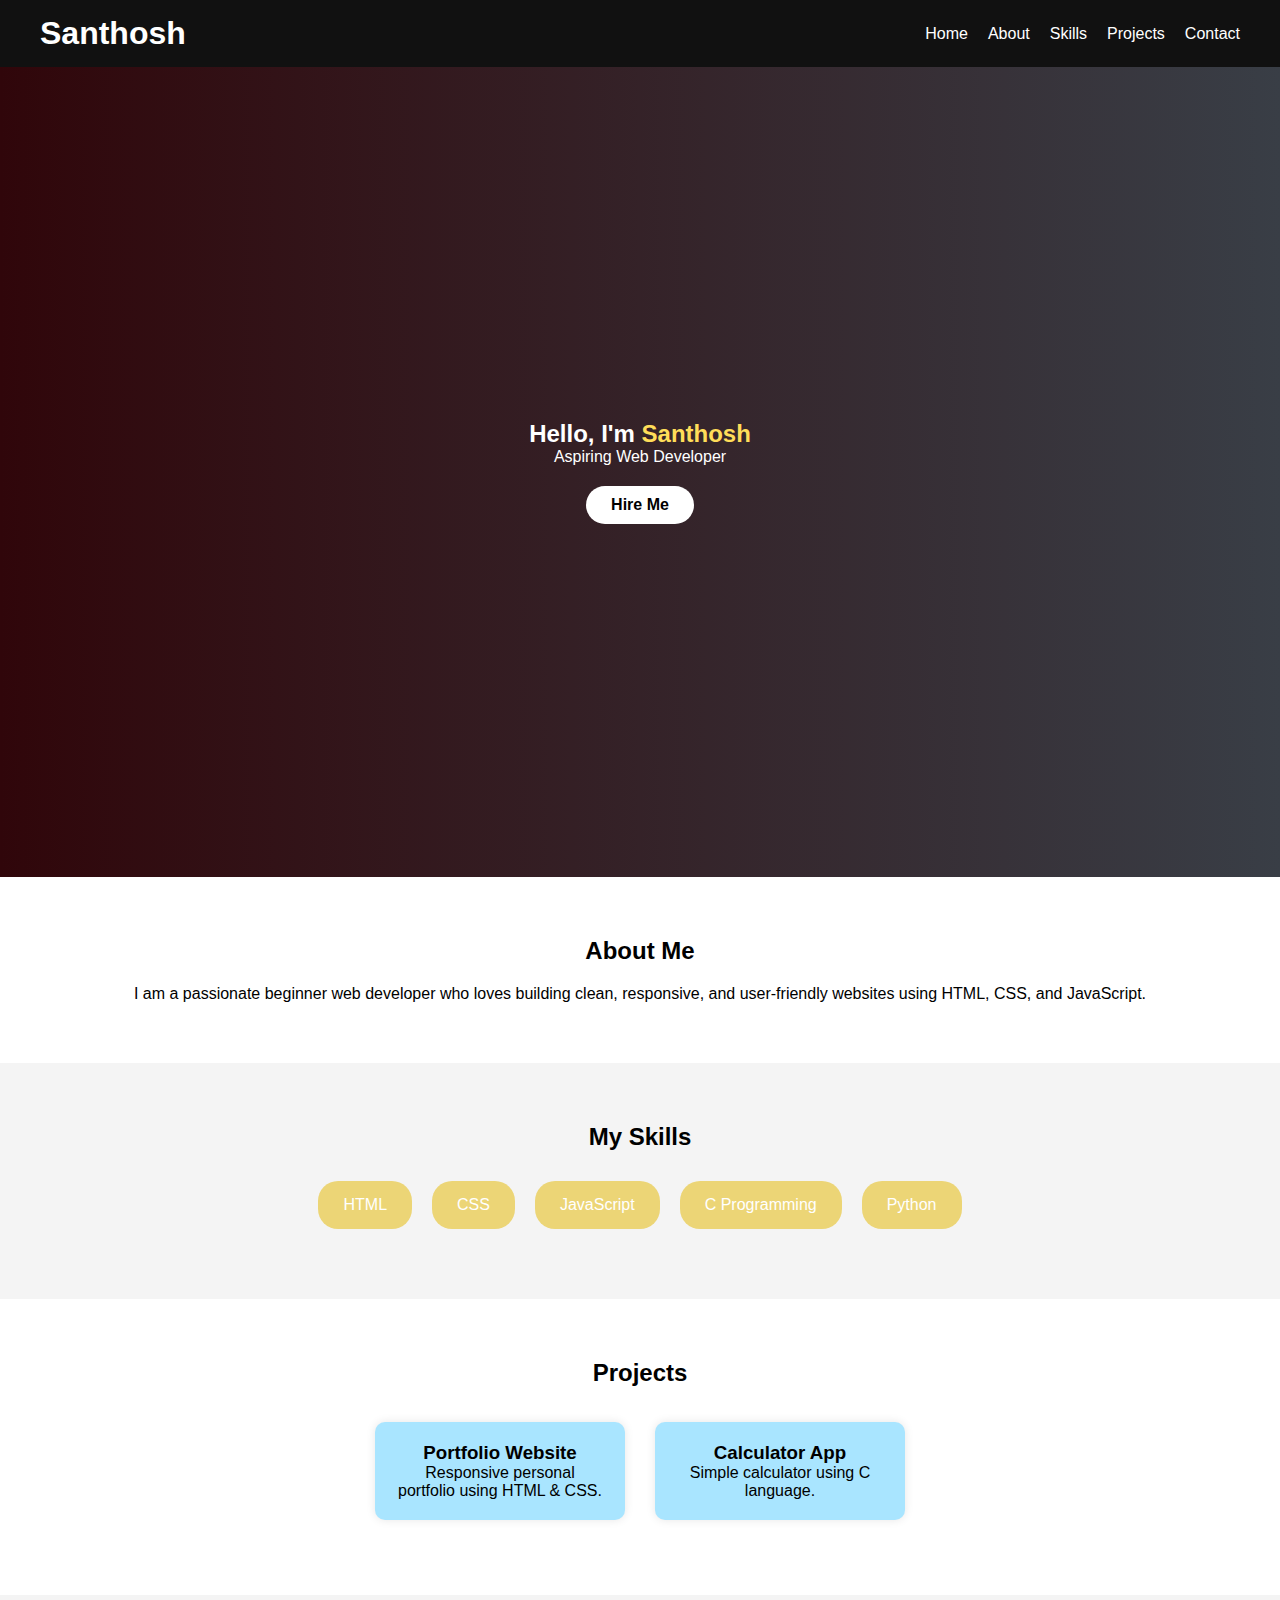
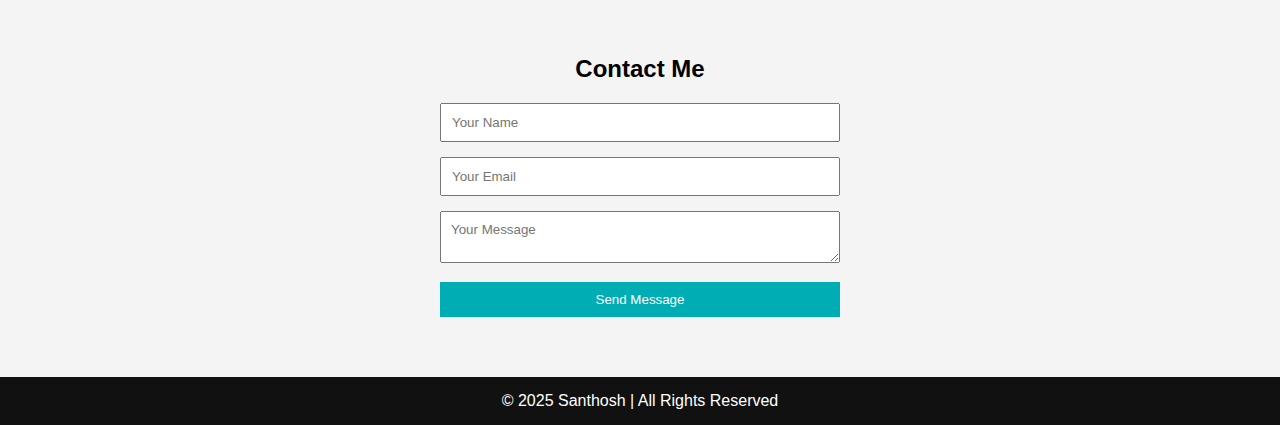
<file: index.html>
<!DOCTYPE html>
<html lang="en">
<head>
    <meta charset="UTF-8">
    <meta name="viewport" content="width=device-width, initial-scale=1.0">
    <title>My Portfolio</title>
    <link rel="stylesheet" href="style.css">
</head>
<body>

    <!-- Navbar -->
    <header>
        <nav class="navbar">
            <h1 class="logo">Santhosh</h1>
            <ul class="nav-links">
                <li><a href="#home">Home</a></li>
                <li><a href="#about">About</a></li>
                <li><a href="#skills">Skills</a></li>
                <li><a href="#projects">Projects</a></li>
                <li><a href="#contact">Contact</a></li>
            </ul>
        </nav>
    </header>

    <!-- Hero Section -->
    <section id="home" class="hero">
        <h2>Hello, I'm <span>Santhosh</span></h2>
        <p>Aspiring Web Developer</p>
        <a href="#contact" class="btn">Hire Me</a>
    </section>

    <!-- About -->
    <section id="about" class="section">
        <h2>About Me</h2>
        <p>
            I am a passionate beginner web developer who loves building
            clean, responsive, and user-friendly websites using HTML, CSS, and JavaScript.
        </p>
    </section>

    <!-- Skills -->
    <section id="skills" class="section bg-light">
        <h2>My Skills</h2>
        <div class="skills-container">
            <div class="skill">HTML</div>
            <div class="skill">CSS</div>
            <div class="skill">JavaScript</div>
            <div class="skill">C Programming</div>
            <div class="skill">Python</div>
        </div>
    </section>

    <!-- Projects -->
    <section id="projects" class="section">
        <h2>Projects</h2>
        <div class="projects-container">
            <div class="project-card">
                <h3>Portfolio Website</h3>
                <p>Responsive personal portfolio using HTML & CSS.</p>
            </div>
            <div class="project-card">
                <h3>Calculator App</h3>
                <p>Simple calculator using C language.</p>
            </div>
        </div>
    </section>

    <!-- Contact -->
    <section id="contact" class="section bg-light">
        <h2>Contact Me</h2>
        <form class="contact-form">
            <input type="text" placeholder="Your Name" required>
            <input type="email" placeholder="Your Email" required>
            <textarea placeholder="Your Message" required></textarea>
            <button type="submit">Send Message</button>
        </form>
    </section>

    <!-- Footer -->
    <footer>
        <p>© 2025 Santhosh | All Rights Reserved</p>
    </footer>

</body>
</html>
</file>
<file: style.css>
* {
    margin: 0;
    padding: 0;
    box-sizing: border-box;
    font-family: Arial, Helvetica, sans-serif;
}

/* Navbar */
header {
    background: #111;
    padding: 15px 40px;
}

.navbar {
    display: flex;
    justify-content: space-between;
    align-items: center;
}

.logo {
    color: #fff;
}

.nav-links {
    list-style: none;
    display: flex;
}

.nav-links li {
    margin-left: 20px;
}

.nav-links a {
    color: #fff;
    text-decoration: none;
    transition: color 0.3s;
}

.nav-links a:hover {
    color: #00adb5;
}

/* Hero */
.hero {
    height: 90vh;
    background: linear-gradient(to right, #30060a, #393e46);
    color: #fff;
    display: flex;
    flex-direction: column;
    justify-content: center;
    align-items: center;
    text-align: center;
}

.hero h2 span {
    color: #ffdd59;
}

.btn {
    margin-top: 20px;
    padding: 10px 25px;
    background: #fff;
    color: #000;
    text-decoration: none;
    border-radius: 25px;
    font-weight: bold;
}

.btn:hover {
    background: #ffdd59;
}

/* Sections */
.section {
    padding: 60px 40px;
    text-align: center;
}

.section h2 {
    margin-bottom: 20px;
}

.bg-light {
    background: #f4f4f4;
}

/* Skills */
.skills-container {
    display: flex;
    flex-wrap: wrap;
    justify-content: center;
}

.skill {
    background: #ecd576;
    color: #fff;
    padding: 15px 25px;
    margin: 10px;
    border-radius: 20px;
}

/* Projects */
.projects-container {
    display: flex;
    justify-content: center;
    flex-wrap: wrap;
    background-color: rgb(255, 255, 255);
}

.project-card {
    background: #a9e5ff;
    width: 250px;
    margin: 15px;
    padding: 20px;
    border-radius: 10px;
    box-shadow: 0 0 10px rgba(0,0,0,0.1);
}

/* Contact */
.contact-form {
    max-width: 400px;
    margin: auto;
}

.contact-form input,
.contact-form textarea {
    width: 100%;
    margin-bottom: 15px;
    padding: 10px;
}

.contact-form button {
    width: 100%;
    padding: 10px;
    background: #00adb5;
    color: #fff;
    border: none;
    cursor: pointer;
}

/* Footer */
footer {
    background: #111;
    color: #fff;
    text-align: center;
    padding: 15px;
}

/* Responsive */
@media (max-width: 768px) {
    .nav-links {
        flex-direction: column;
    }

    .hero h2 {
        font-size: 24px;
    }
}
</file>
